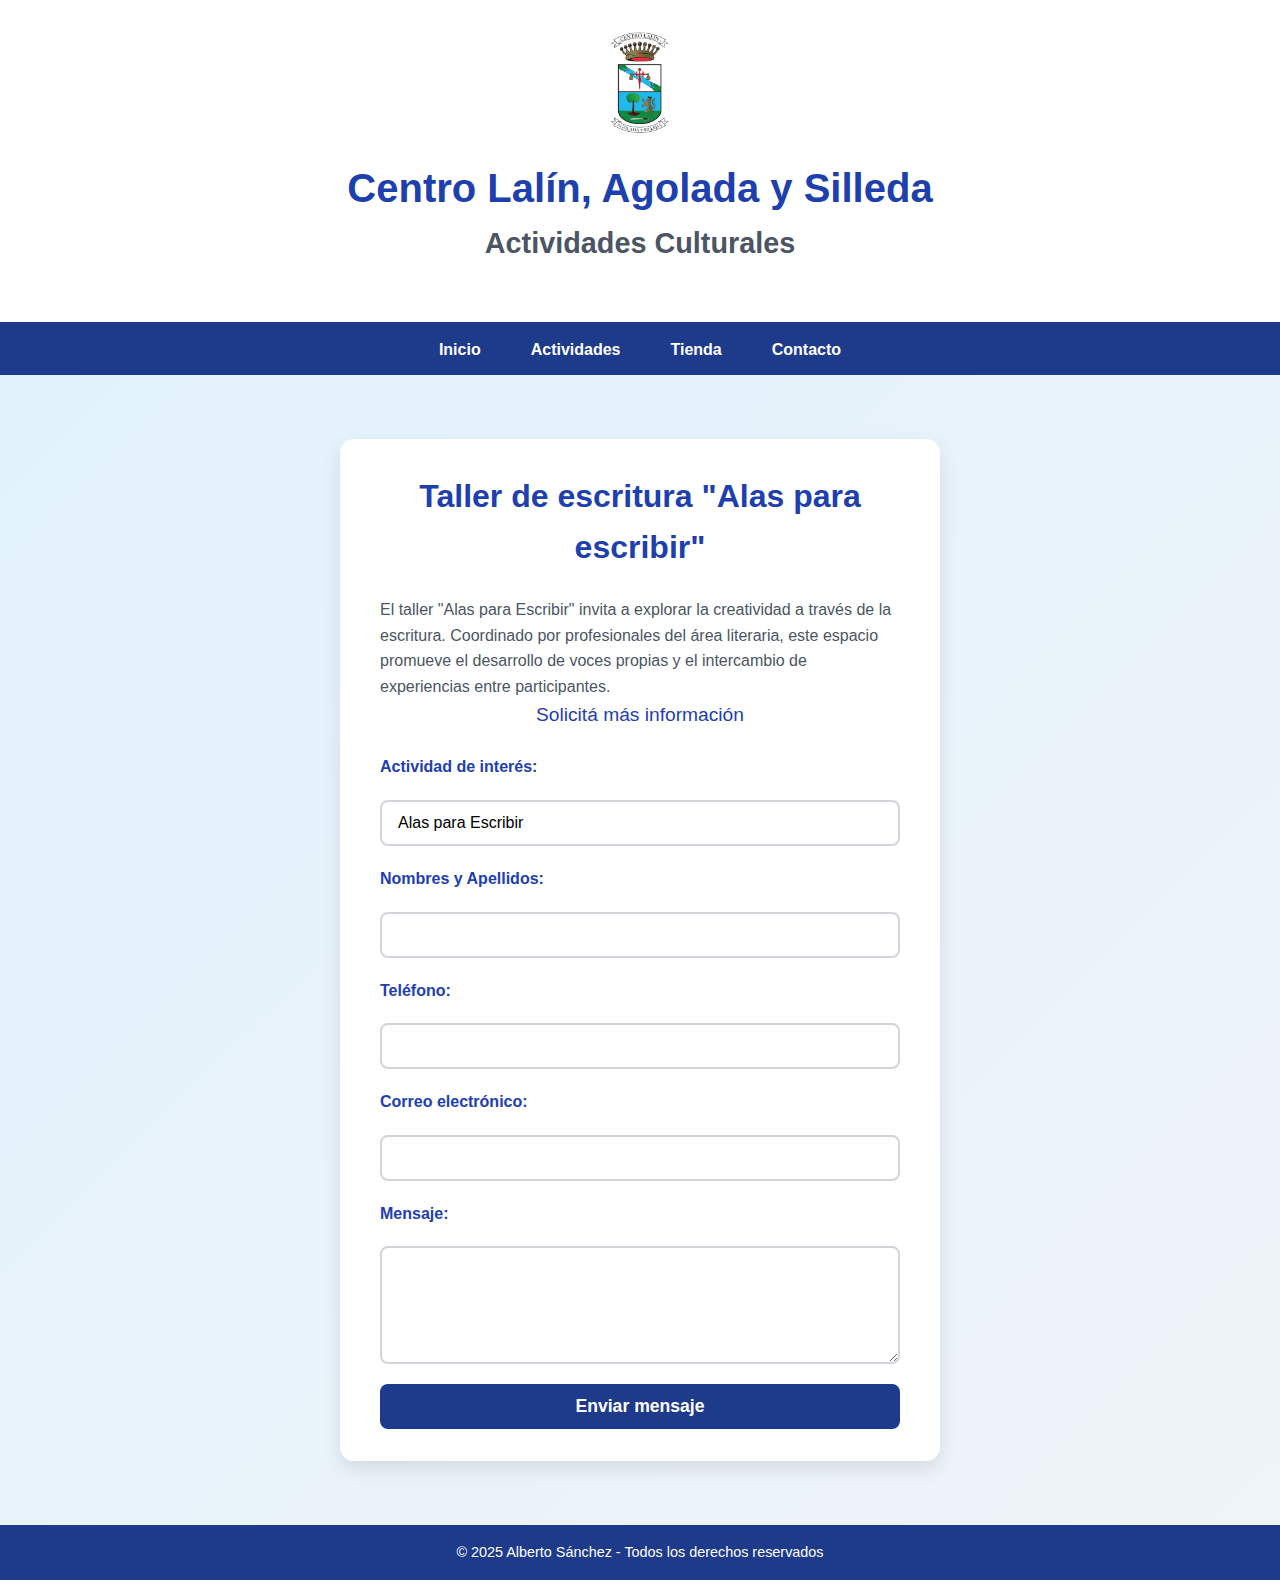
<file: pages/alas.html>
<!DOCTYPE html>
<html lang="es">
<head>
  <meta charset="UTF-8">
  <meta name="viewport" content="width=device-width, initial-scale=1.0">
  <title>Alas para Escribir | Centro Lalín</title>
  <link rel="stylesheet" href="../css/style.css">
  <link rel="shortcut icon" href="../asset/images/favicon.ico" type="image/x-icon">
</head>
<body>
  <header>
    <div class="header-container">
      <img src="../asset/images/logo.png" alt="Logo Centro Lalín" class="logo">
      <div class="header-titulos">
        <h1>Centro Lalín, Agolada y Silleda</h1>
        <h2>Actividades Culturales</h2>
      </div>
    </div>
  </header>

  <nav>
    <button class="menu-toggle" onclick="document.querySelector('nav ul').classList.toggle('active')">
      <span></span>
      <span></span>
      <span></span>
    </button>
    <ul>
      <li><a href="../index.html">Inicio</a></li>
      <li><a href="../index.html#actividades">Actividades</a></li>
      <li><a href="tienda.html">Tienda</a></li>
      <li><a href="../pages/contacto.html">Contacto</a></li>
    </ul>
  </nav>

  <main class="contact-section">
    <section class="info-section">
      <h2>Taller de escritura "Alas para escribir"</h2>
      <p>El taller "Alas para Escribir" invita a explorar la creatividad a través de la escritura. Coordinado por profesionales del área literaria, este espacio promueve el desarrollo de voces propias y el intercambio de experiencias entre participantes.</p>
    </section>

    <section>
      <h3>Solicitá más información</h3>
      <form action="https://formspree.io/f/xovlqeyb" method="POST" class="contact-form">
        <label for="actividad">Actividad de interés:</label>
        <input type="text" id="actividad" name="actividad" value="Alas para Escribir" readonly>

        <label for="nombre">Nombres y Apellidos:</label>
        <input type="text" id="nombre" name="nombre" required>

        <label for="telefono">Teléfono:</label>
        <input type="tel" id="telefono" name="telefono" required>

        <label for="email">Correo electrónico:</label>
        <input type="email" id="email" name="email" required>

        <label for="mensaje">Mensaje:</label>
        <textarea id="mensaje" name="mensaje" rows="5" required></textarea>

        <button type="submit">Enviar mensaje</button>
      </form>
    </section>
  </main>

  <footer>
    <p>&copy; 2025 Alberto Sánchez - Todos los derechos reservados</p>
  </footer>
</body>
</html>
</file>
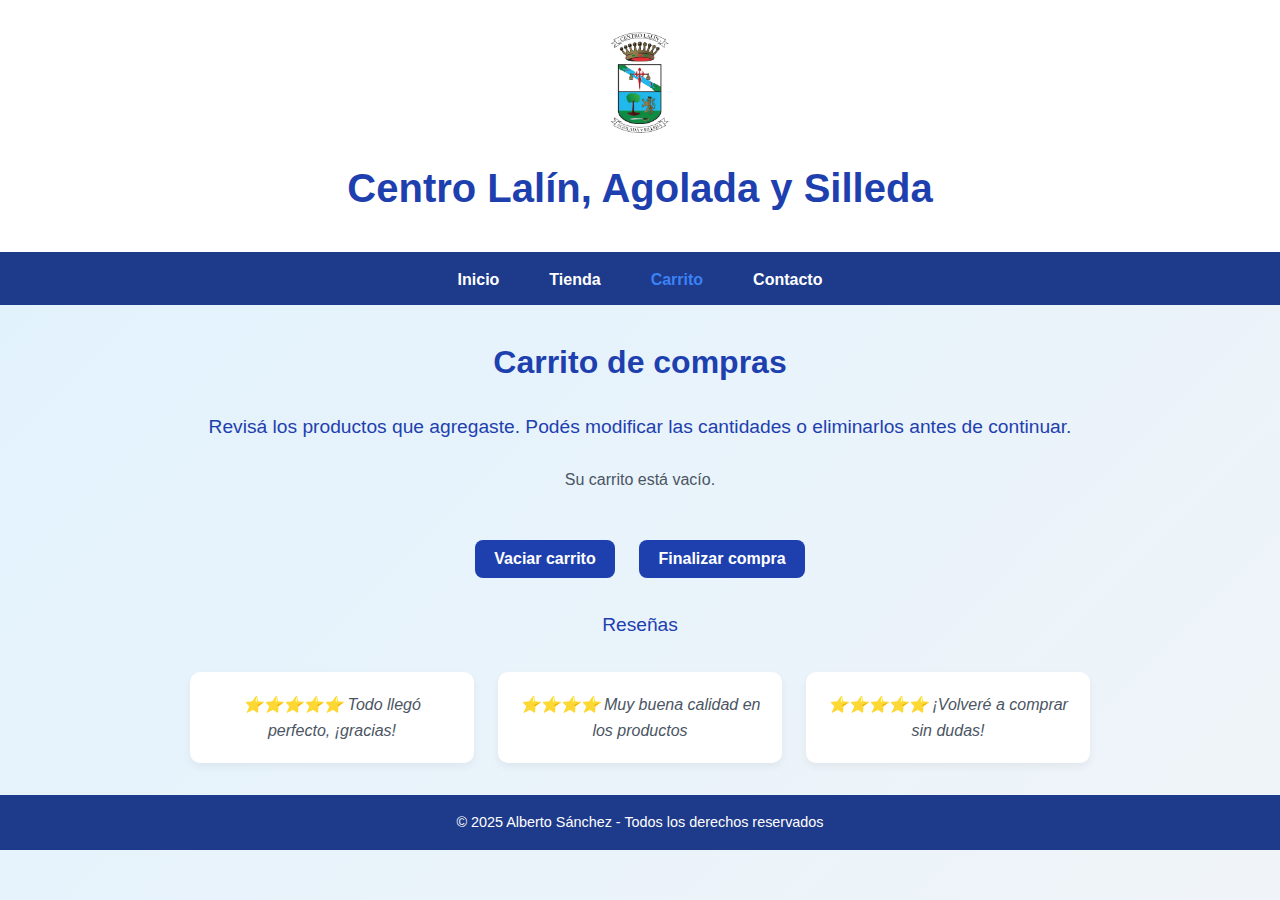
<file: pages/carrito.html>
<!DOCTYPE html>
<html lang="es">
<head>
  <meta charset="UTF-8" />
  <meta name="viewport" content="width=device-width, initial-scale=1.0" />
  <title>Carrito | Galicia Migrante</title>
  <link rel="stylesheet" href="../css/style.css" />
  <link rel="shortcut icon" href="../asset/images/favicon.ico" type="image/x-icon" />
</head>
<body>
  <header>
    <div class="header-container">
      <img src="../asset/images/logo.png" alt="Logo Centro Lalín" class="logo">
      <div class="header-titulos">
        <h1>Centro Lalín, Agolada y Silleda</h1>
        <!--<h2>Tienda - Carrito de Compras</h2>-->
      </div>
    </div>
  </header>

  <nav>
    <button class="menu-toggle" onclick="document.querySelector('nav ul').classList.toggle('active')">
      <span></span>
      <span></span>
      <span></span>
    </button>
    <ul>
      <li><a href="../index.html">Inicio</a></li>
      <li><a href="./tienda.html">Tienda</a></li>
      <li><a href="./carrito.html" class="active">Carrito</a></li>
      <li><a href="./contacto.html">Contacto</a></li>
    </ul>
  </nav>

  <main>
    <section class="tienda-section">
      <h2>Carrito de compras</h2>
      <h3>Revisá los productos que agregaste. Podés modificar las cantidades o eliminarlos antes de continuar.</h3>
    </section>

    <section class="productos-section">
      <div id="carrito-container" class="productos-grid"></div>
    </section>

    <div id="carrito-total"></div>

    <div class="acciones-carrito">
      <button onclick="vaciarCarrito()">Vaciar carrito</button>
      <button onclick="finalizarCompra()">Finalizar compra</button>
    </div>
    <!-- SECCIÓN DE RESEÑAS -->
    <section id="resenas" class="mt-5">
      <h3>Reseñas</h3>
      <div class="grid-resenas">
        <div class="review">⭐️⭐️⭐️⭐️⭐️ Todo llegó perfecto, ¡gracias!</div>
        <div class="review">⭐️⭐️⭐️⭐️ Muy buena calidad en los productos</div>
        <div class="review">⭐️⭐️⭐️⭐️⭐️ ¡Volveré a comprar sin dudas!</div>
      </div>
    </section>
  </main>

  <footer>
    <p>&copy; 2025 Alberto Sánchez - Todos los derechos reservados</p>
  </footer>

  <script src="../js/carrito.js"></script>
</body>
</html>
</file>
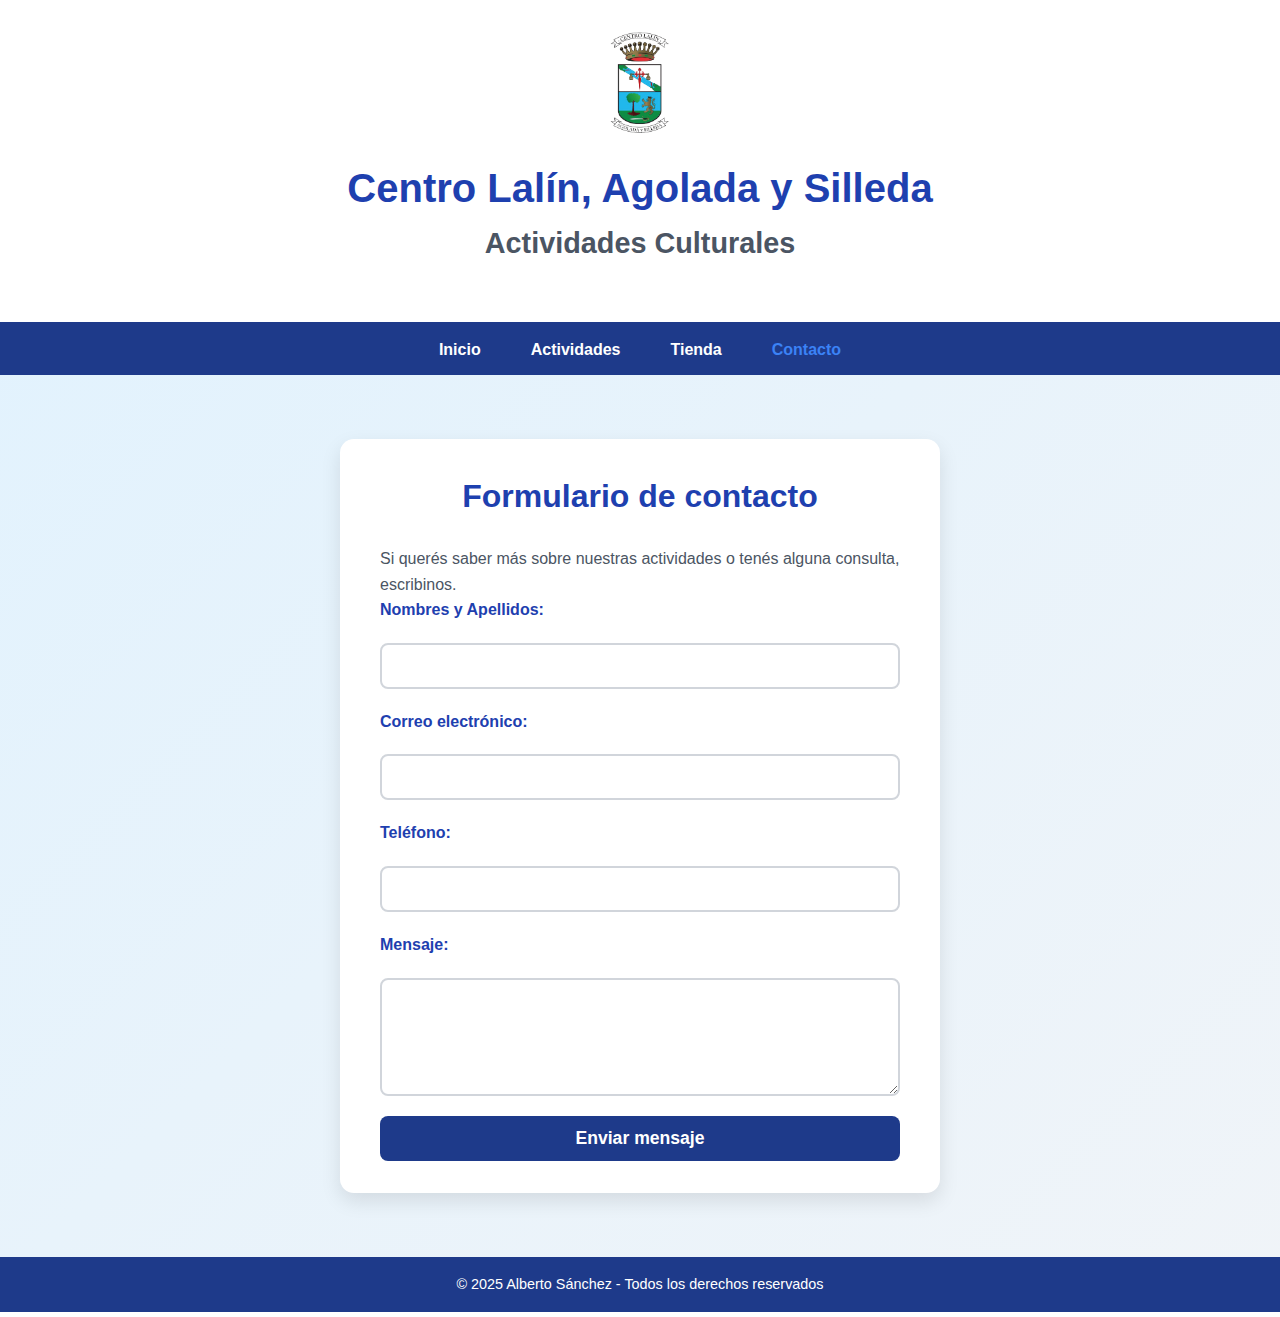
<file: pages/contacto.html>
<!DOCTYPE html>
<html lang="es">
<head>
  <meta charset="UTF-8">
  <meta name="viewport" content="width=device-width, initial-scale=1.0">
  <title>Contacto | Centro Lalín</title>
  <link rel="stylesheet" href="../css/style.css">
  <link rel="shortcut icon" href="../asset/images/favicon.ico" type="image/x-icon">
</head>
<body>
  <header>
    <div class="header-container">
      <img src="../asset/images/logo.png" alt="Logo Centro Lalín" class="logo">
      <div class="header-titulos">
        <h1>Centro Lalín, Agolada y Silleda</h1>
        <h2>Actividades Culturales</h2>
      </div>
    </div>
  </header>

  <nav>
    <button class="menu-toggle" onclick="document.querySelector('nav ul').classList.toggle('active')">
      <span></span>
      <span></span>
      <span></span>
    </button>
    <ul>
      <li><a href="../index.html">Inicio</a></li>
      <li><a href="../index.html#actividades">Actividades</a></li>
      <li><a href="tienda.html">Tienda</a></li>
      <li><a href="../pages/contacto.html" class="active">Contacto</a></li>
    </ul>
  </nav>

  <main class="contact-section">
    <h2>Formulario de contacto</h2>
    <p>Si querés saber más sobre nuestras actividades o tenés alguna consulta, escribinos.</p>

    <form action="https://formspree.io/f/xovlqeyb" method="POST" class="contact-form">
      <label for="nombre">Nombres y Apellidos:</label>
      <input type="text" id="nombre" name="nombre" required>

      <label for="email">Correo electrónico:</label>
      <input type="email" id="email" name="email" required>

      <label for="telefono">Teléfono:</label>
      <input type="tel" id="telefono" name="telefono" required>

      <label for="mensaje">Mensaje:</label>
      <textarea id="mensaje" name="mensaje" rows="5" required></textarea>

      <button type="submit">Enviar mensaje</button>
    </form>
  </main>

  <footer>
    <p>&copy; 2025 Alberto Sánchez - Todos los derechos reservados</p>
  </footer>
</body>
</html>
</file>
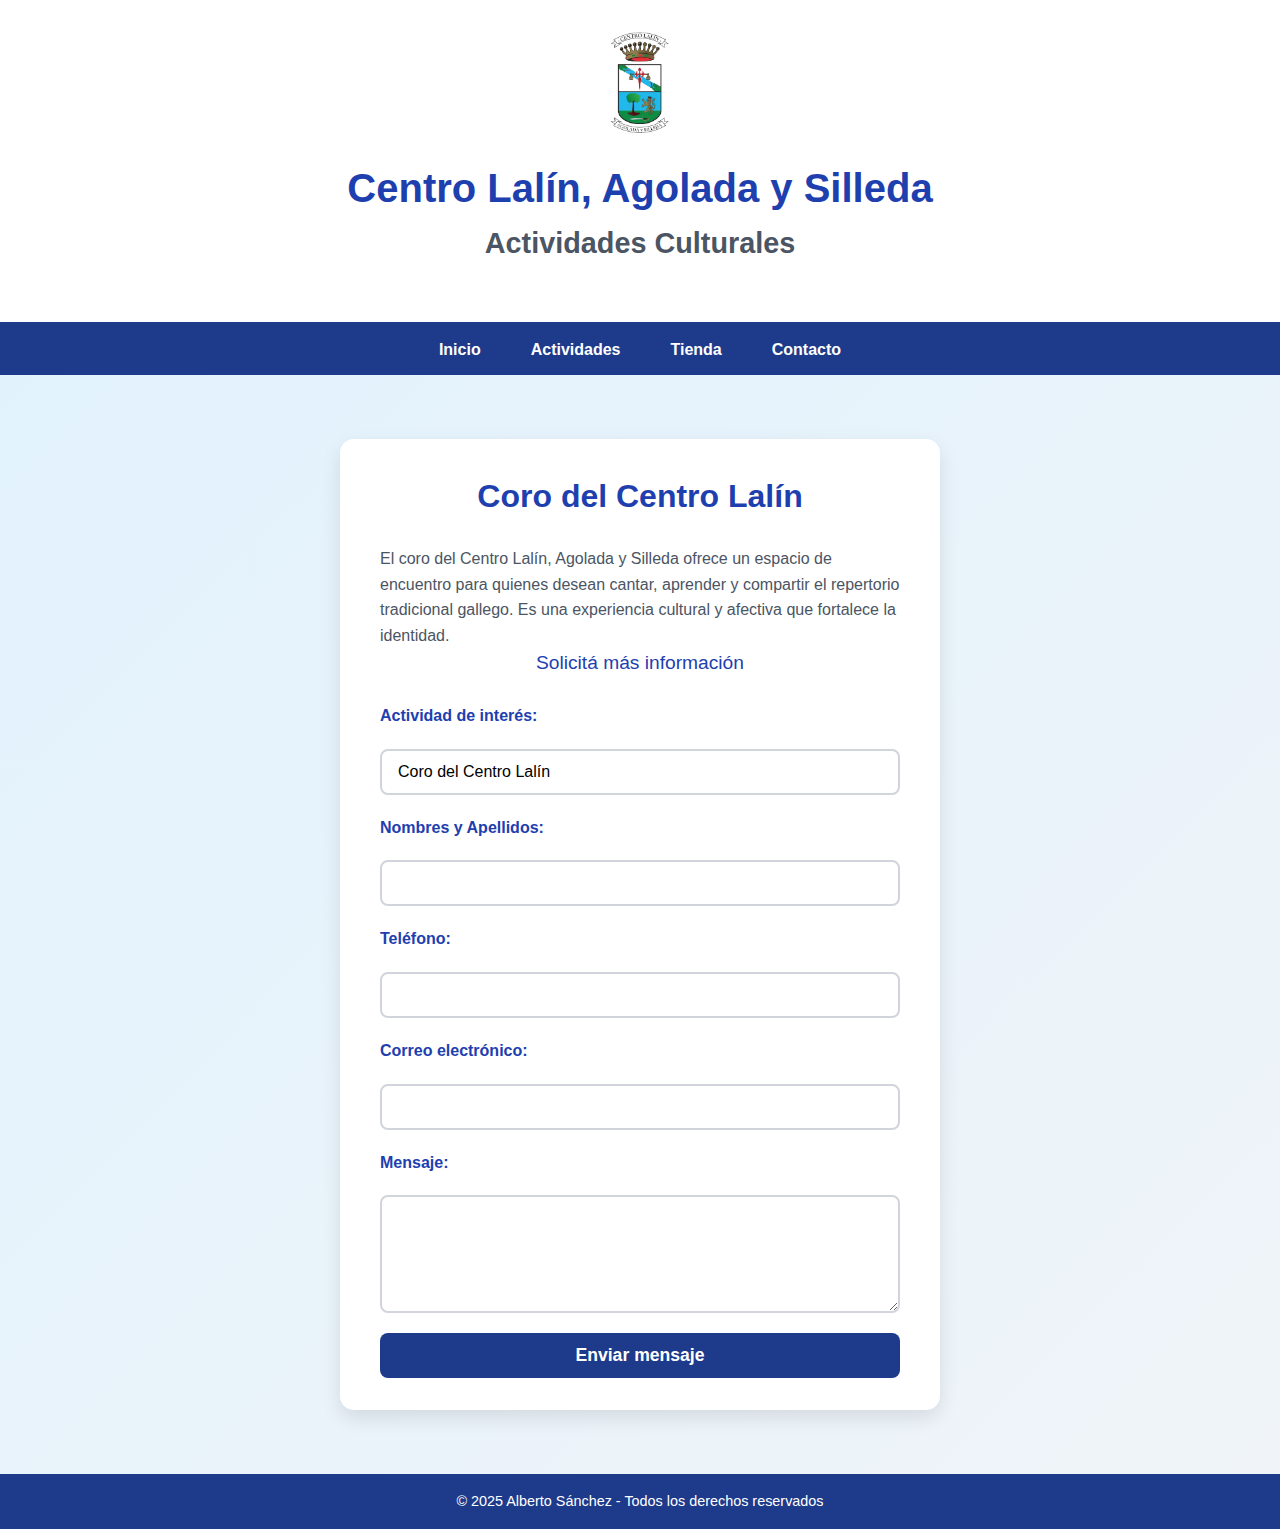
<file: pages/coro.html>
<!DOCTYPE html>
<html lang="es">
<head>
  <meta charset="UTF-8">
  <meta name="viewport" content="width=device-width, initial-scale=1.0">
  <title>Coro | Centro Lalín</title>
  <link rel="stylesheet" href="../css/style.css">
  <link rel="shortcut icon" href="../asset/images/favicon.ico" type="image/x-icon">
</head>
<body>
  <header>
    <div class="header-container">
      <img src="../asset/images/logo.png" alt="Logo Centro Lalín" class="logo">
      <div class="header-titulos">
        <h1>Centro Lalín, Agolada y Silleda</h1>
        <h2>Actividades Culturales</h2>
      </div>
    </div>
  </header>

  <nav>
    <button class="menu-toggle" onclick="document.querySelector('nav ul').classList.toggle('active')">☰</button>
    <ul>
      <li><a href="../index.html">Inicio</a></li>
      <li><a href="../index.html#actividades">Actividades</a></li>
      <li><a href="tienda.html">Tienda</a></li>
      <li><a href="../pages/contacto.html">Contacto</a></li>
    </ul>
  </nav>

  <main class="contact-section">
    <section class="info-section">
      <h2>Coro del Centro Lalín</h2>
      <p>El coro del Centro Lalín, Agolada y Silleda ofrece un espacio de encuentro para quienes desean cantar, aprender y compartir el repertorio tradicional gallego. Es una experiencia cultural y afectiva que fortalece la identidad.</p>
    </section>

    <section>
      <h3>Solicitá más información</h3>
      <form action="https://formspree.io/f/xovlqeyb" method="POST" class="contact-form">
        <label for="actividad">Actividad de interés:</label>
        <input type="text" id="actividad" name="actividad" value="Coro del Centro Lalín" readonly>

        <label for="nombre">Nombres y Apellidos:</label>
        <input type="text" id="nombre" name="nombre" required>

        <label for="telefono">Teléfono:</label>
        <input type="tel" id="telefono" name="telefono" required>

        <label for="email">Correo electrónico:</label>
        <input type="email" id="email" name="email" required>

        <label for="mensaje">Mensaje:</label>
        <textarea id="mensaje" name="mensaje" rows="5" required></textarea>

        <button type="submit">Enviar mensaje</button>
      </form>
    </section>
  </main>

  <footer>
    <p>&copy; 2025 Alberto Sánchez - Todos los derechos reservados</p>
  </footer>
</body>
</html>
</file>
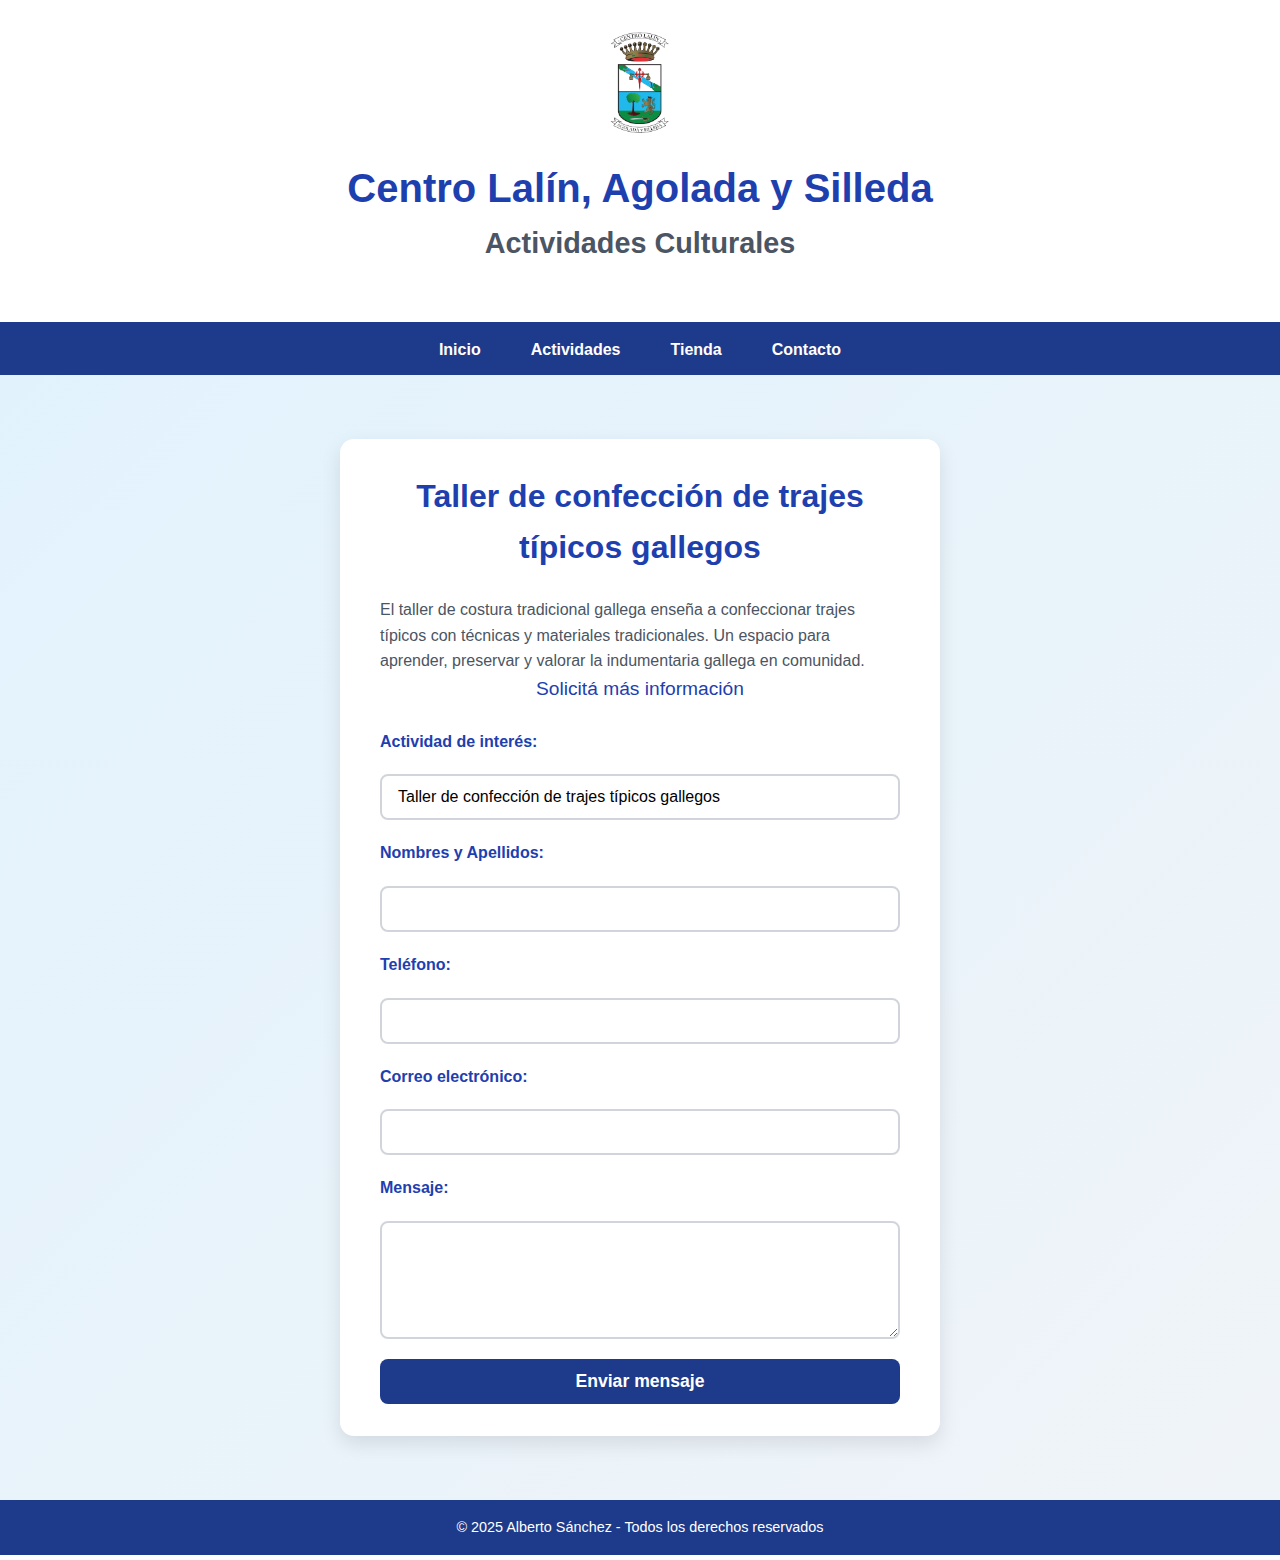
<file: pages/costura.html>
<!DOCTYPE html>
<html lang="es">
<head>
  <meta charset="UTF-8">
  <meta name="viewport" content="width=device-width, initial-scale=1.0">
  <title>Costura | Centro Lalín</title>
  <link rel="stylesheet" href="../css/style.css">
  <link rel="shortcut icon" href="../asset/images/favicon.ico" type="image/x-icon">
</head>
<body>
  <header>
    <div class="header-container">
      <img src="../asset/images/logo.png" alt="Logo Centro Lalín" class="logo">
      <div class="header-titulos">
        <h1>Centro Lalín, Agolada y Silleda</h1>
        <h2>Actividades Culturales</h2>
      </div>
    </div>
  </header>

  <nav>
    <button class="menu-toggle" onclick="document.querySelector('nav ul').classList.toggle('active')">☰</button>
    <ul>
      <li><a href="../index.html">Inicio</a></li>
      <li><a href="../index.html#actividades">Actividades</a></li>
      <li><a href="tienda.html">Tienda</a></li>
      <li><a href="../pages/contacto.html">Contacto</a></li>
    </ul>
  </nav>

  <main class="contact-section">
    <section class="info-section">
      <h2>Taller de confección de trajes típicos gallegos</h2>
      <p>El taller de costura tradicional gallega enseña a confeccionar trajes típicos con técnicas y materiales tradicionales. Un espacio para aprender, preservar y valorar la indumentaria gallega en comunidad.</p>
    </section>

    <section>
      <h3>Solicitá más información</h3>
      <form action="https://formspree.io/f/xovlqeyb" method="POST" class="contact-form">
        <label for="actividad">Actividad de interés:</label>
        <input type="text" id="actividad" name="actividad" value="Taller de confección de trajes típicos gallegos" readonly>

        <label for="nombre">Nombres y Apellidos:</label>
        <input type="text" id="nombre" name="nombre" required>

        <label for="telefono">Teléfono:</label>
        <input type="tel" id="telefono" name="telefono" required>

        <label for="email">Correo electrónico:</label>
        <input type="email" id="email" name="email" required>

        <label for="mensaje">Mensaje:</label>
        <textarea id="mensaje" name="mensaje" rows="5" required></textarea>

        <button type="submit">Enviar mensaje</button>
      </form>
    </section>
  </main>

  <footer>
    <p>&copy; 2025 Alberto Sánchez - Todos los derechos reservados</p>
  </footer>
</body>
</html>
</file>
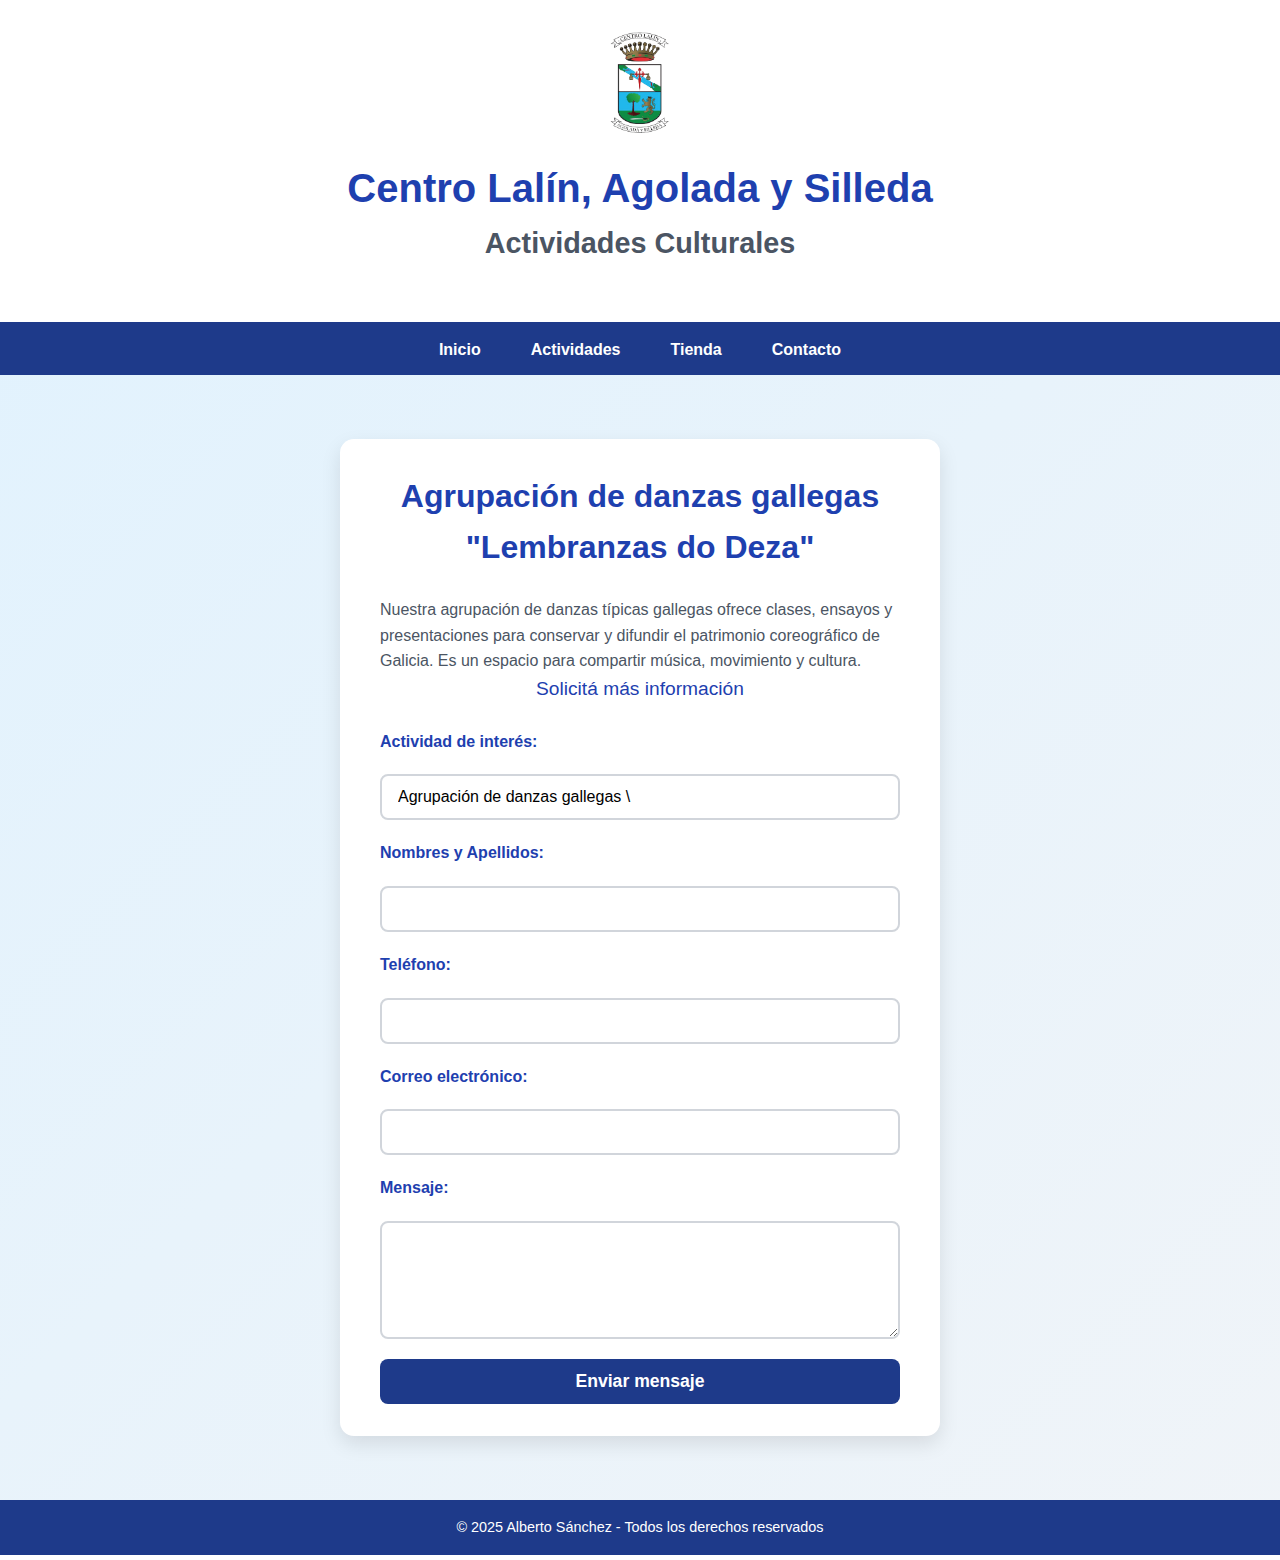
<file: pages/danzas.html>
<!DOCTYPE html>
<html lang="es">
<head>
  <meta charset="UTF-8">
  <meta name="viewport" content="width=device-width, initial-scale=1.0">
  <title>Danzas Gallegas | Centro Lalín</title>
  <link rel="stylesheet" href="../css/style.css">
  <link rel="shortcut icon" href="../asset/images/favicon.ico" type="image/x-icon">
</head>
<body>
  <header>
    <div class="header-container">
      <img src="../asset/images/logo.png" alt="Logo Centro Lalín" class="logo">
      <div class="header-titulos">
        <h1>Centro Lalín, Agolada y Silleda</h1>
        <h2>Actividades Culturales</h2>
      </div>
    </div>
  </header>

  <nav>
    <button class="menu-toggle" onclick="document.querySelector('nav ul').classList.toggle('active')">☰</button>
    <ul>
      <li><a href="../index.html">Inicio</a></li>
      <li><a href="../index.html#actividades">Actividades</a></li>
      <li><a href="tienda.html">Tienda</a></li>
      <li><a href="../pages/contacto.html">Contacto</a></li>
    </ul>
  </nav>

  <main class="contact-section">
    <section class="info-section">
      <h2>Agrupación de danzas gallegas "Lembranzas do Deza"</h2>
      <p>Nuestra agrupación de danzas típicas gallegas ofrece clases, ensayos y presentaciones para conservar y difundir el patrimonio coreográfico de Galicia. Es un espacio para compartir música, movimiento y cultura.</p>
    </section>

    <section>
      <h3>Solicitá más información</h3>
      <form action="https://formspree.io/f/xovlqeyb" method="POST" class="contact-form">
        <label for="actividad">Actividad de interés:</label>
        <input type="text" id="actividad" name="actividad" value="Agrupación de danzas gallegas \"Lembranzas do Deza\"" readonly>

        <label for="nombre">Nombres y Apellidos:</label>
        <input type="text" id="nombre" name="nombre" required>

        <label for="telefono">Teléfono:</label>
        <input type="tel" id="telefono" name="telefono" required>

        <label for="email">Correo electrónico:</label>
        <input type="email" id="email" name="email" required>

        <label for="mensaje">Mensaje:</label>
        <textarea id="mensaje" name="mensaje" rows="5" required></textarea>

        <button type="submit">Enviar mensaje</button>
      </form>
    </section>
  </main>

  <footer>
    <p>&copy; 2025 Alberto Sánchez - Todos los derechos reservados</p>
  </footer>
</body>
</html>
</file>
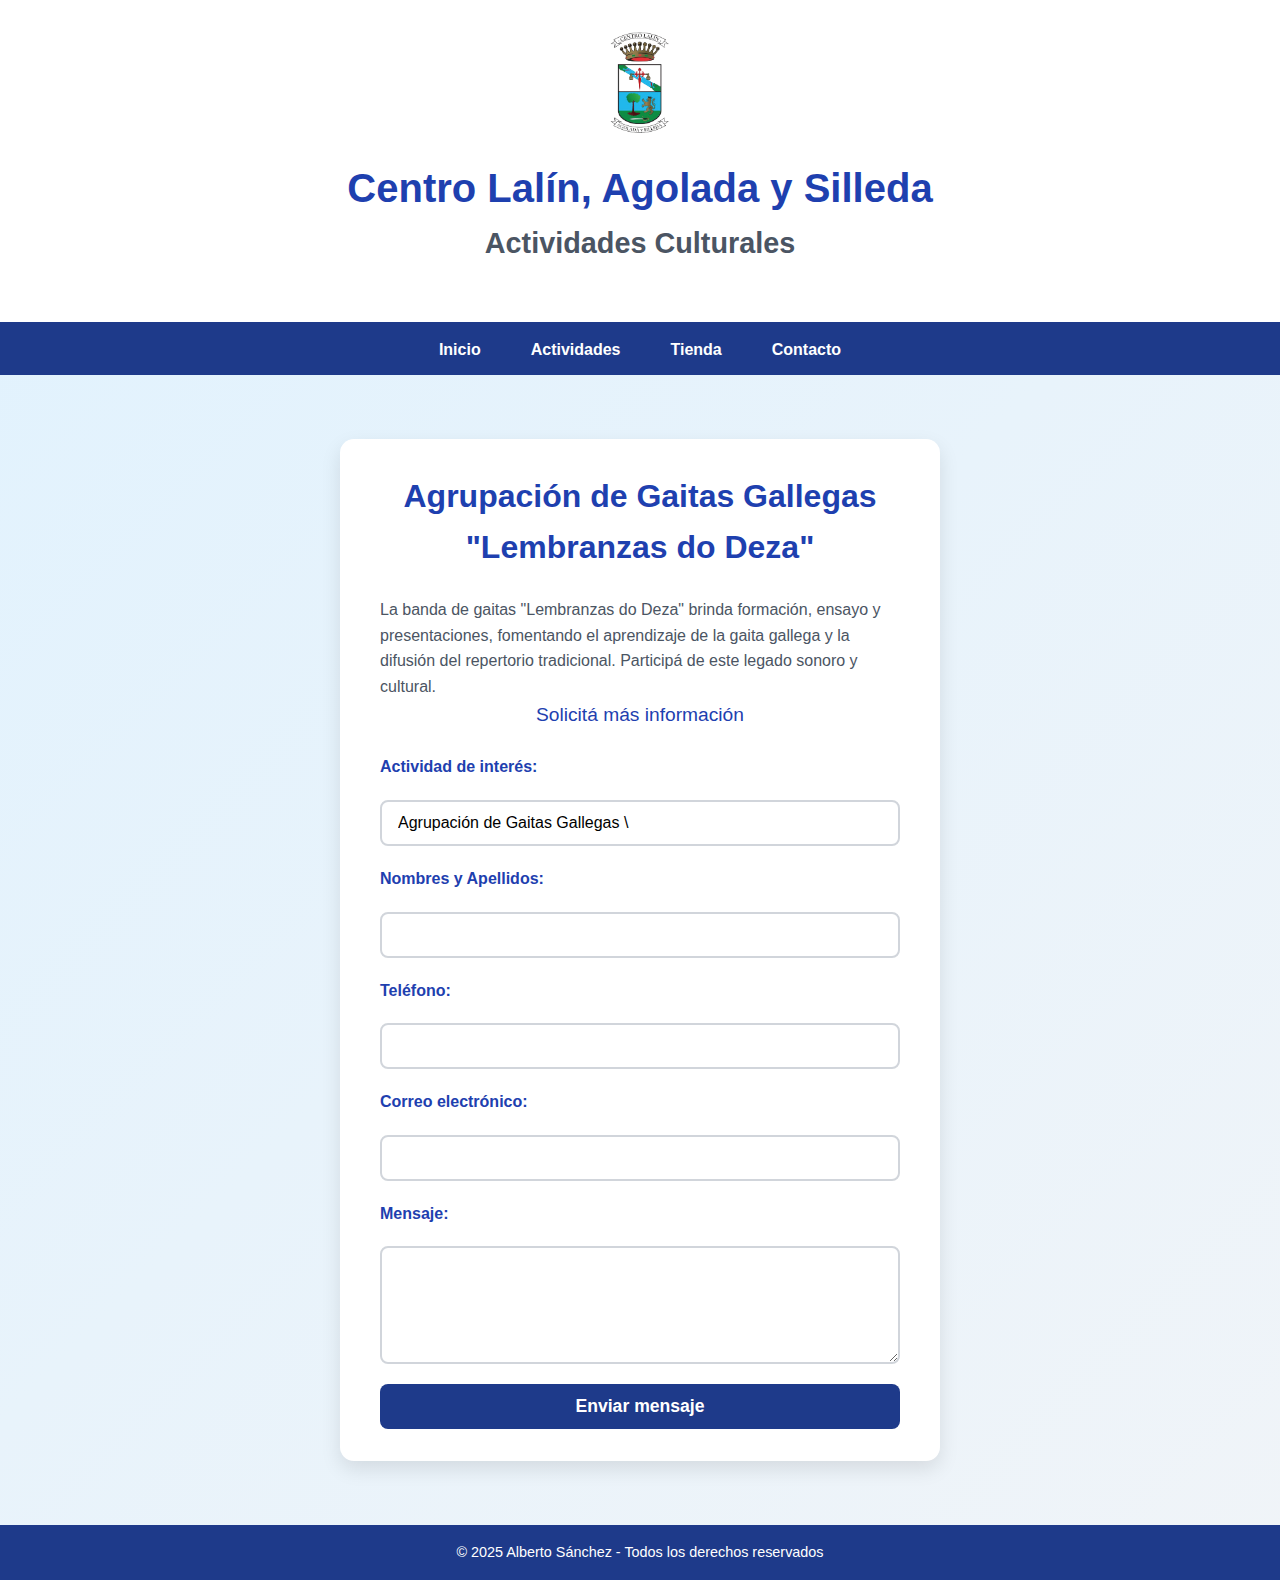
<file: pages/gaitas.html>
<!DOCTYPE html>
<html lang="es">
<head>
  <meta charset="UTF-8">
  <meta name="viewport" content="width=device-width, initial-scale=1.0">
  <title>Banda de Gaitas | Centro Lalín</title>
  <link rel="stylesheet" href="../css/style.css">
  <link rel="shortcut icon" href="../asset/images/favicon.ico" type="image/x-icon">
</head>
<body>
  <header>
    <div class="header-container">
      <img src="../asset/images/logo.png" alt="Logo Centro Lalín" class="logo">
      <div class="header-titulos">
        <h1>Centro Lalín, Agolada y Silleda</h1>
        <h2>Actividades Culturales</h2>
      </div>
    </div>
  </header>

  <nav>
    <button class="menu-toggle" onclick="document.querySelector('nav ul').classList.toggle('active')">☰</button>
    <ul>
      <li><a href="../index.html">Inicio</a></li>
      <li><a href="../index.html#actividades">Actividades</a></li>
      <li><a href="tienda.html">Tienda</a></li>
      <li><a href="../pages/contacto.html">Contacto</a></li>
    </ul>
  </nav>

  <main class="contact-section">
    <section class="info-section">
      <h2>Agrupación de Gaitas Gallegas "Lembranzas do Deza"</h2>
      <p>La banda de gaitas "Lembranzas do Deza" brinda formación, ensayo y presentaciones, fomentando el aprendizaje de la gaita gallega y la difusión del repertorio tradicional. Participá de este legado sonoro y cultural.</p>
    </section>

    <section>
      <h3>Solicitá más información</h3>
      <form action="https://formspree.io/f/mayvlzyr" method="POST" class="contact-form">
        <label for="actividad">Actividad de interés:</label>
        <input type="text" id="actividad" name="actividad" value="Agrupación de Gaitas Gallegas \"Lembranzas do Deza\"" readonly>

        <label for="nombre">Nombres y Apellidos:</label>
        <input type="text" id="nombre" name="nombre" required>

        <label for="telefono">Teléfono:</label>
        <input type="tel" id="telefono" name="telefono" required>

        <label for="email">Correo electrónico:</label>
        <input type="email" id="email" name="email" required>

        <label for="mensaje">Mensaje:</label>
        <textarea id="mensaje" name="mensaje" rows="5" required></textarea>

        <button type="submit">Enviar mensaje</button>
      </form>
    </section>
  </main>

  <footer>
    <p>&copy; 2025 Alberto Sánchez - Todos los derechos reservados</p>
  </footer>
</body>
</html>
</file>
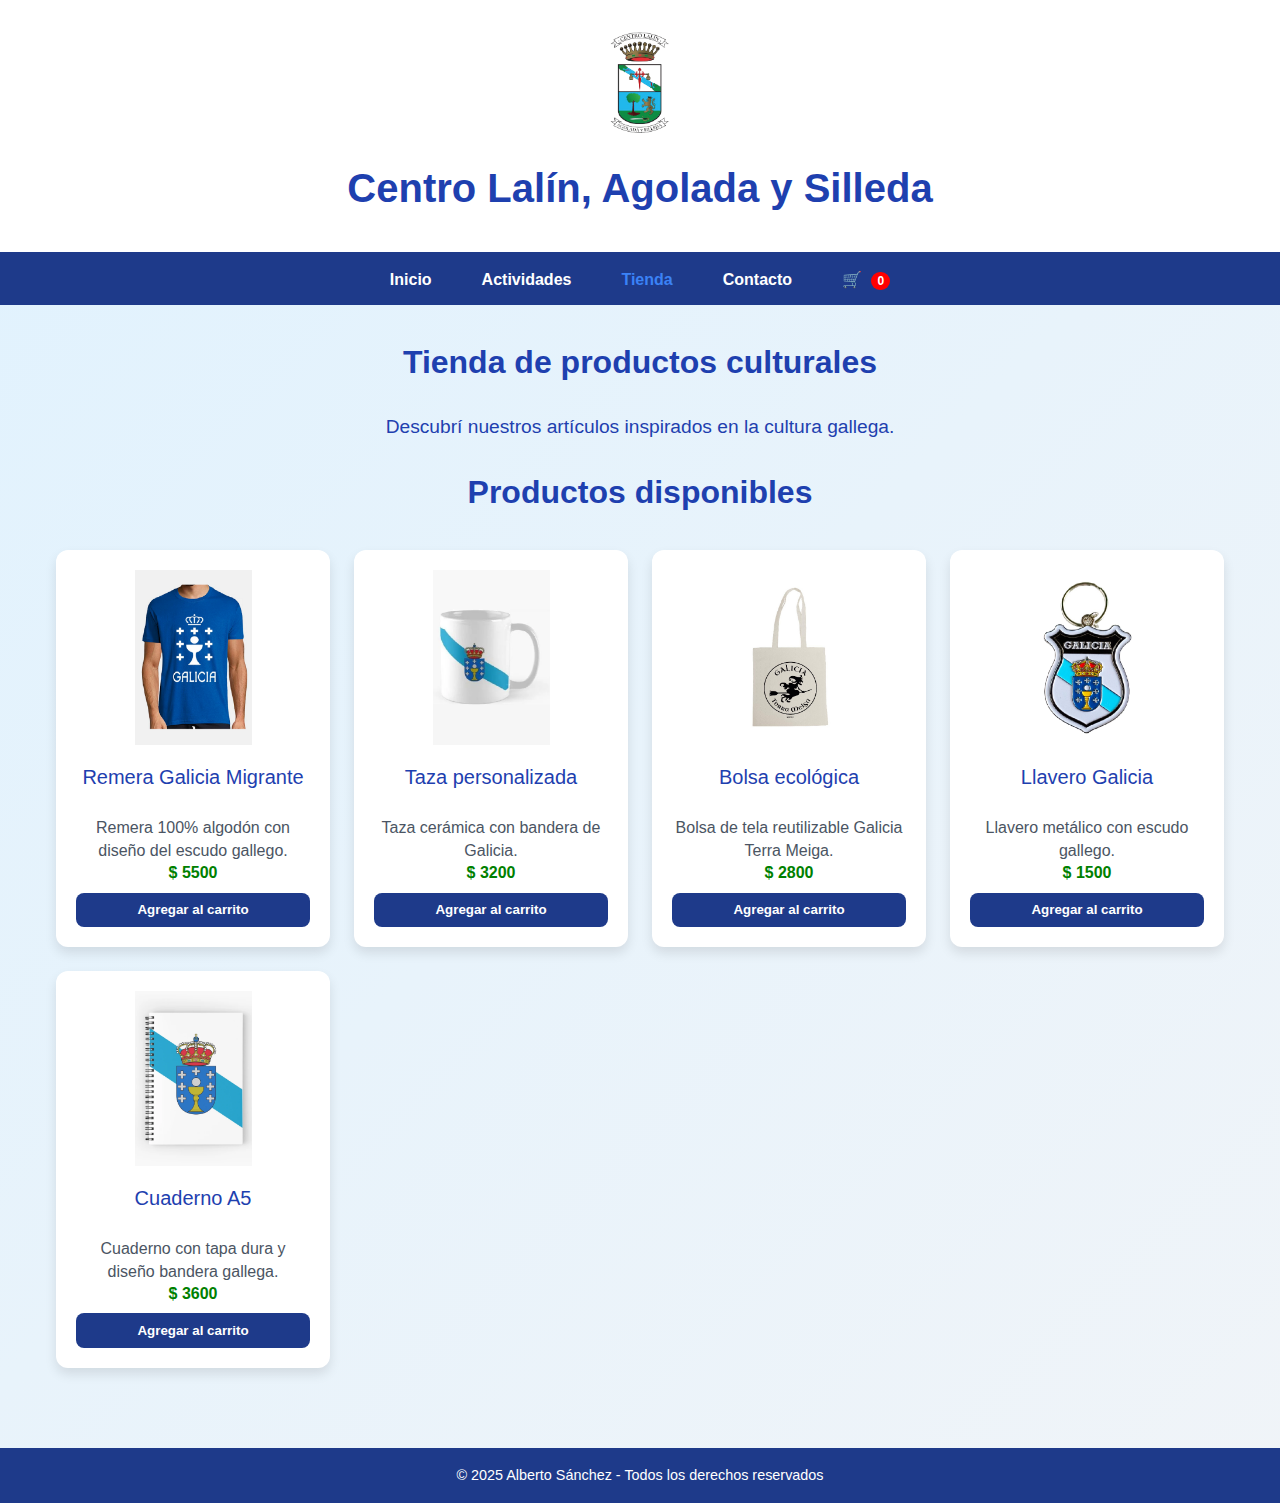
<file: pages/tienda.html>
<!DOCTYPE html>
<html lang="es">
<head>
  <meta charset="UTF-8" />
  <meta name="viewport" content="width=device-width, initial-scale=1.0" />
  <title>Tienda | Centro Lalín</title>
  <link rel="stylesheet" href="../css/style.css" />
  <link rel="shortcut icon" href="../asset/images/favicon.ico" type="image/x-icon" />
  <!-- 
  <style>
    /* Mejora visual para el grid si el style.css no lo incluye correctamente */
    .productos-section {
      padding: 2rem;
      background-color: var(--gray-light, #f9f9f9);
    }

    .productos-grid {
      display: grid;
      grid-template-columns: repeat(auto-fit, minmax(250px, 1fr));
      gap: 1.5rem;
      max-width: 1200px;
      margin: 0 auto;
    }

    .producto-card {
      background: var(--white, #fff);
      border: 1px solid var(--gray-medium, #ccc);
      border-radius: 10px;
      padding: 1rem;
      text-align: center;
      box-shadow: 0 2px 4px rgba(0, 0, 0, 0.08);
      transition: transform 0.3s ease;
    }

    .producto-card:hover {
      transform: translateY(-4px);
    }

    .producto-card img {
      max-width: 100%;
      height: 160px;
      object-fit: cover;
      border-radius: 6px;
      margin-bottom: 0.75rem;
    }

    .producto-card h3 {
      font-size: 1.2rem;
      color: var(--primary-dark, #1e40af);
      margin-bottom: 0.5rem;
    }

    .producto-card p {
      font-size: 0.95rem;
      color: var(--gray-dark, #333);
      margin-bottom: 0.5rem;
    }

    .producto-card .precio {
      font-weight: bold;
      color: green;
      margin-bottom: 0.75rem;
    }

    .producto-card button {
      background-color: var(--primary, #1e3a8a);
      color: var(--white, #fff);
      border: none;
      padding: 0.5rem 1rem;
      border-radius: 6px;
      cursor: pointer;
      font-weight: bold;
    }

    .producto-card button:hover {
      background-color: var(--primary-dark, #1e40af);
    }
  </style>
  -->
</head>
<body>
  <header>
    <div class="header-container">
      <img src="../asset/images/logo.png" alt="Logo Centro Lalín" class="logo">
      <div class="header-titulos">
        <h1>Centro Lalín, Agolada y Silleda</h1>
        <!-- <h2>Tienda</h2> -->
      </div>
    </div>
  </header>

  <nav>
    <button class="menu-toggle" onclick="document.querySelector('nav ul').classList.toggle('active')">☰</button>
    <ul>
      <li><a href="../index.html">Inicio</a></li>
      <li><a href="../index.html#actividades">Actividades</a></li>
      <li><a href="./tienda.html" class="active">Tienda</a></li>
      <li><a href="./contacto.html">Contacto</a></li>
      <li><a href="./carrito.html" class="carrito-link">🛒 <span id="carrito-contador">0</span></a></li>
    </ul>
  </nav>

  <main>
    <section class="tienda-section">
      <h2>Tienda de productos culturales</h2>
      <h3>Descubrí nuestros artículos inspirados en la cultura gallega.</h3>
    </section>

    <section id="productos" class="productos-section">
      <h2 style="text-align: center; margin-bottom: 2rem;">Productos disponibles</h2>
      <div id="productos-container" class="productos-grid"></div>
    </section>
  </main>

  <footer>
    <p>&copy; 2025 Alberto Sánchez - Todos los derechos reservados</p>
  </footer>

  <script src="../js/fetch-gmigrante.js"></script>
</body>
</html>
</file>
<file: css/style.css>
/* ==========================
   Variables de color
========================== */
:root {
  --primary: #1e3a8a;
  --primary-light: #3b82f6;
  --primary-dark: #1e40af;
  --gray-light: #f3f4f6;
  --gray-medium: #d1d5db;
  --gray-dark: #4b5563;
  --white: #ffffff;
  --background-gradient: linear-gradient(135deg, #e0f2fe, #f0f4f8);
}

/* ==========================
   Reset básico
========================== */
* {
  margin: 0;
  padding: 0;
  box-sizing: border-box;
}

body {
  font-family: 'Segoe UI', Tahoma, Geneva, Verdana, sans-serif;
  background: var(--background-gradient);
  color: var(--gray-dark);
  line-height: 1.6;
  min-height: 100vh;
}

/* ==========================
   Encabezado
========================== */
header {
  background: var(--white);
  padding: 2rem 1rem;
  text-align: center;
  border-bottom: 3px solid var(--primary);
  box-shadow: 0 2px 6px rgba(0, 0, 0, 0.1);
}

header .logo {
  max-width: 100px;
  margin-bottom: 1rem;
}

header h1 {
  font-size: 2.5rem;
  color: var(--primary-dark);
}

header h2 {
  font-size: 1.8rem;
  color: var(--gray-dark);
}

/* ==========================
   Navegación
========================== */
nav {
  background: var(--primary);
  padding: 0.75rem;
  display: flex;
  justify-content: center;
  align-items: center;
  position: relative;
}

.menu-toggle {
  display: none;
  flex-direction: column;
  justify-content: center;
  align-items: center;
  gap: 5px;
  width: 30px;
  height: 25px;
  background: none;
  border: none;
  cursor: pointer;
  position: absolute;
  left: 1rem;
  top: 50%;
  transform: translateY(-50%);
  z-index: 1000;
}

.menu-toggle span {
  display: block;
  width: 100%;
  height: 3px;
  background-color: var(--white);
  border-radius: 2px;
}

nav a {
  color: var(--white);
  text-decoration: none;
  font-weight: bold;
  transition: color 0.3s ease;
  white-space: nowrap;
}

nav a:hover,
nav a.active {
  color: var(--primary-light);
}

nav ul {
  display: flex;
  list-style: none;
  padding: 0;
  margin: 0;
}

nav ul li {
  margin: 0 25px;
}

/* ==========================
   Secciones generales
========================== */
main {
  padding: 2rem 1rem;
  max-width: 1200px;
  margin: 0 auto;
}

.hero-section {
  margin-bottom: 3rem;
  text-align: center;
}

.hero-img {
  width: 100%;
  max-height: 350px;
  object-fit: cover;
  border-radius: 12px;
}

h2 {
  color: var(--primary-dark);
  margin-bottom: 1.5rem;
  text-align: center;
  font-weight: 700;
  font-size: 2rem;
}

h3 {
  color: var(--primary-dark);
  margin-bottom: 1.5rem;
  text-align: center;
  font-weight: 500;
  font-size: 1.2rem;
}

/* ==========================
   Bloque superior
========================== */
.bloque-superior {
  text-align: center;
  margin-bottom: 2rem;
  color: var(--primary-dark);
}

.bloque-superior h2 {
  font-size: 1.8rem;
  margin-bottom: 0.5rem;
  font-weight: 700;
}

.bloque-superior p {
  font-size: 1.2rem;
  color: var(--gray-dark);
  max-width: 700px;
  margin: 0 auto;
  line-height: 1.5;
}

.bloque-superior-item {
  background: var(--white);
  border-radius: 12px;
  box-shadow: 0 6px 12px rgba(0,0,0,0.08);
  padding: 2rem;
  text-align: center;
  max-width: 900px;
  margin: 0 auto;
}

/* ==========================
   Actividades y Tarjetas
========================== */
.actividades, .productos-grid {
  display: grid;
  grid-template-columns: repeat(auto-fit, minmax(250px, 1fr));
  gap: 1.5rem;
  margin-bottom: 3rem;
  max-width: 1200px;
  margin-left: auto;
  margin-right: auto;
}

.actividad, .producto-card {
  background: var(--white);
  border-radius: 12px;
  box-shadow: 0 6px 12px rgba(0,0,0,0.1);
  padding: 1.25rem;
  display: flex;
  flex-direction: column;
  transition: transform 0.3s ease;
  text-align: center;
}

.actividad:hover, .producto-card:hover {
  transform: translateY(-6px);
}

.actividad img, .producto-card img {
  width: 100%;
  aspect-ratio: 4 / 3;
  object-fit: contain;
  border-radius: 10px;
  margin-bottom: 1rem;
}

.actividad h3, .producto-card h3 {
  font-size: 1.25rem;
  color: var(--primary-dark);
}

.actividad p, .producto-card p {
  font-size: 1rem;
  color: var(--gray-dark);
  line-height: 1.4;
}

.producto-card .precio {
  font-weight: bold;
  color: green;
  margin-bottom: 0.5rem;
}

.btn-card, .producto-card button {
  margin-top: auto;
  background-color: var(--primary);
  color: var(--white);
  border: none;
  padding: 0.6rem 1.25rem;
  border-radius: 8px;
  cursor: pointer;
  font-weight: bold;
  transition: background-color 0.3s ease;
  text-decoration: none;
}

.btn-card:hover, .producto-card button:hover {
  background: var(--primary-dark);
}

/* ==========================
   Carrito
========================== */
#carrito-total {
  font-size: 1.2rem;
  text-align: center;
  margin-top: 1.5rem;
}

.acciones-carrito {
  text-align: center;
  margin: 2rem 0;
}

.acciones-carrito button {
  margin: 0 10px;
  padding: 0.6rem 1.2rem;
  font-size: 1rem;
  border-radius: 8px;
  background-color: var(--primary-dark);
  color: white;
  font-weight: bold;
  border: none;
  cursor: pointer;
}

.acciones-carrito button:hover {
  background-color: var(--primary);
}

/* ==========================
   Ícono de carrito
========================== */
.carrito-link {
  position: relative;
  font-weight: bold;
}

#carrito-contador {
  background: red;
  color: white;
  font-size: 0.75rem;
  padding: 2px 6px;
  border-radius: 999px;
  margin-left: 5px;
}

/* ==========================
   Reseñas
========================== */
.seccion-resenas {
  margin-top: 3rem;
}

.grid-resenas {
  display: grid;
  grid-template-columns: repeat(auto-fit, minmax(220px, 1fr));
  gap: 1.5rem;
  margin-top: 2rem;
  max-width: 900px;
  margin-left: auto;
  margin-right: auto;
}

.review {
  background: var(--white);
  padding: 1.25rem;
  border-radius: 10px;
  box-shadow: 0 4px 8px rgba(0,0,0,0.05);
  text-align: center;
  font-size: 1rem;
  color: var(--gray-dark);
  font-style: italic;
}





/* ==========================
   Formulario
========================== */
.contact-section {
  max-width: 600px;
  margin: 4rem auto;
  background: var(--white);
  border-radius: 14px;
  padding: 2rem 2.5rem;
  box-shadow: 0 8px 20px rgba(0,0,0,0.1);
}

.contact-form {
  display: flex;
  flex-direction: column;
  gap: 1.25rem;
}

.contact-form label {
  font-weight: 600;
  color: var(--primary-dark);
}

.contact-form input,
.contact-form textarea {
  padding: 0.75rem 1rem;
  border: 2px solid var(--gray-medium);
  border-radius: 8px;
  font-size: 1rem;
}

.contact-form button {
  background: var(--primary);
  color: var(--white);
  padding: 0.75rem 1.5rem;
  border: none;
  border-radius: 8px;
  font-size: 1.1rem;
  font-weight: 700;
  cursor: pointer;
}

.contact-form button:hover {
  background: var(--primary-dark);
}

/* ==========================
   Footer
========================== */
footer {
  background: var(--primary);
  color: var(--white);
  text-align: center;
  padding: 1rem 0;
  font-size: 0.9rem;
}

/* ==========================
   Media Queries
========================== */
@media (max-width: 768px) {
  nav {
    position: relative;
    padding: 1rem 0;
  }

  .menu-toggle {
    display: flex;
  }

  nav ul {
    display: none;
    flex-direction: column;
    align-items: flex-start;
    background-color: var(--primary);
    padding: 0.5rem 1rem;
    position: absolute;
    top: 100%;
    left: 0;
    z-index: 999;
    box-shadow: 0 4px 6px rgba(0,0,0,0.1);
    border-radius: 6px;
    min-width: 160px;
  }

  nav ul.active {
    display: flex;
  }

  nav ul li {
    margin: 0.5rem 0;
  }
}

@media (max-width: 480px) {
  header h1 {
    font-size: 1.6rem;
  }

  header h2 {
    font-size: 1.3rem;
  }
}
</file>
